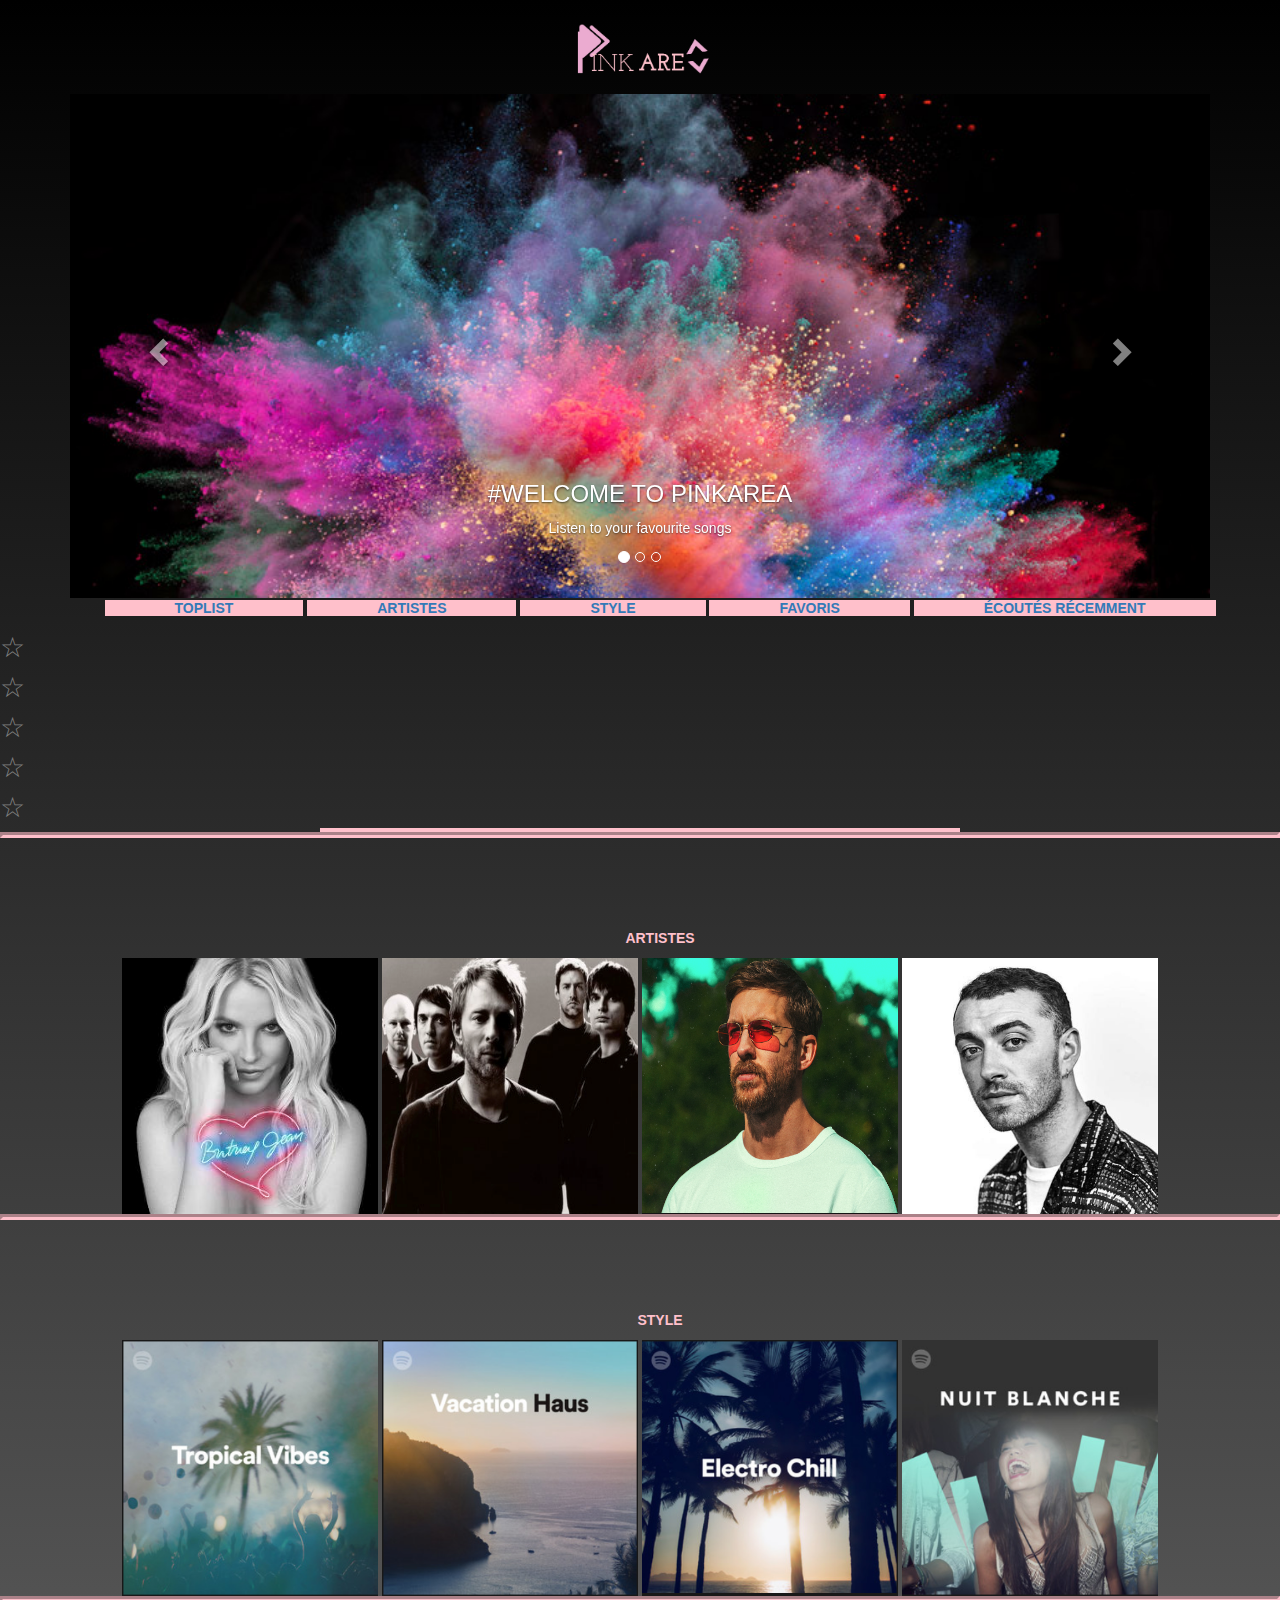
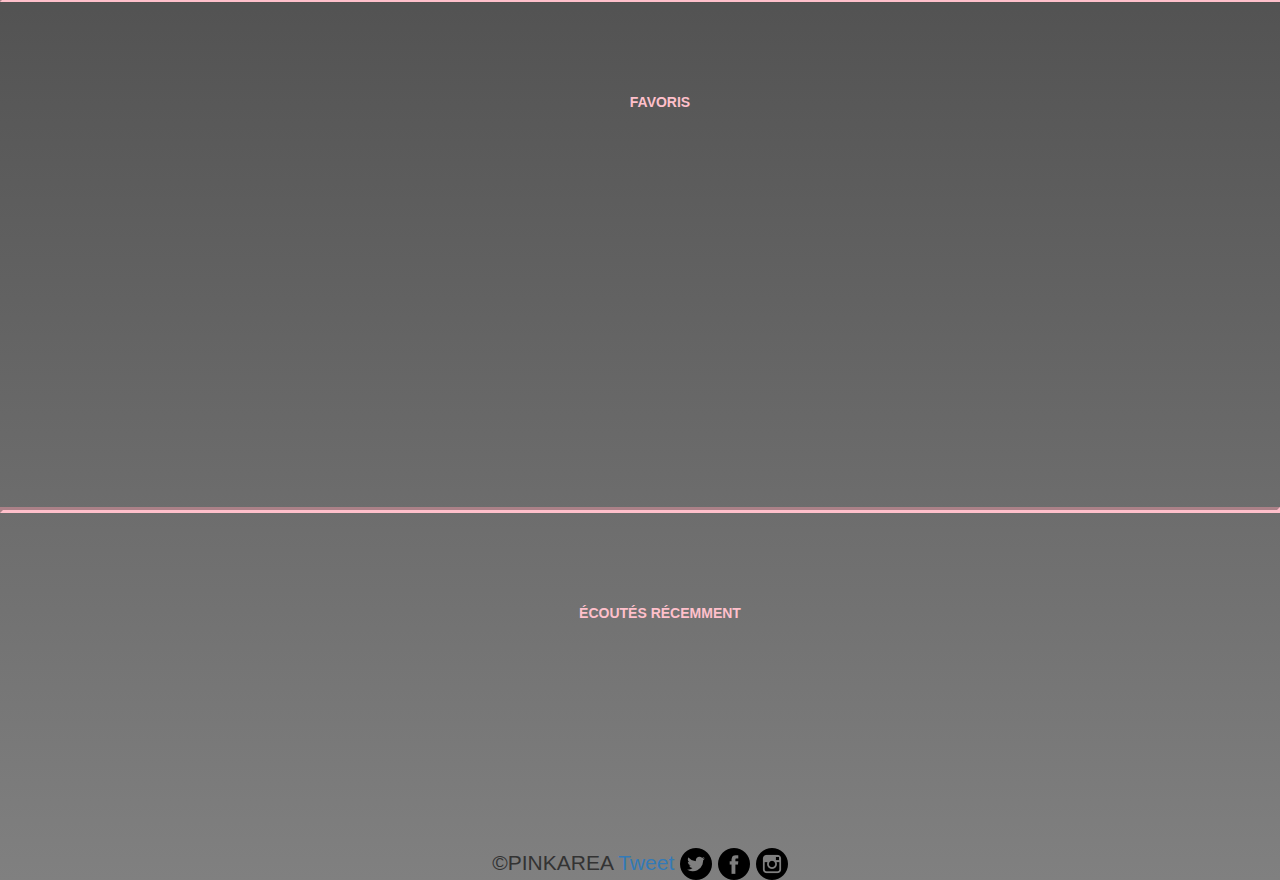
<file: index.html>
<!DOCTYPE html>
<html> <!-- DÉBUT DE PAGE -->
  <head>
    <script src="https://ajax.googleapis.com/ajax/libs/jquery/3.2.1/jquery.min.js"></script>
    <script src="script.js"></script>
    <link rel="stylesheet" href="https://maxcdn.bootstrapcdn.com/bootstrap/4.0.0-beta/css/bootstrap.min.css" integrity="sha384-/Y6pD6FV/Vv2HJnA6t+vslU6fwYXjCFtcEpHbNJ0lyAFsXTsjBbfaDjzALeQsN6M" crossorigin="anonymous">
    <link rel="stylesheet" href="style.css"/> <!--Ajout du fichier CSS -->

    <meta charset="utf-8" /> <!--Police -->
    <meta name="viewport" content="width=device-width, initial-scale=1">
    <link rel="stylesheet" href="https://maxcdn.bootstrapcdn.com/bootstrap/3.3.7/css/bootstrap.min.css">
    <script src="https://maxcdn.bootstrapcdn.com/bootstrap/3.3.7/js/bootstrap.min.js"></script> <!--carousel-->
  </head>

<body>
        <h1><img src="INK.png" class="logo" alt="logo"/></h1> <!--LOGO -->
                  <header>

                                <section>
                                    <div class="container">


  <!-- CAROUSEL-->

  <div id="myCarousel" class="carousel slide" data-ride="carousel">
    <!-- Indicators -->
    <ol class="carousel-indicators">
      <li data-target="#myCarousel" data-slide-to="0" class="active"></li>
      <li data-target="#myCarousel" data-slide-to="1"></li>
      <li data-target="#myCarousel" data-slide-to="2"></li>
    </ol>

    <!-- Wrapper for slides -->
    <div class="carousel-inner">

      <div class="item active">
        <img src="IMI.png" alt="Los Angeles" style="width:100%;">
        <div class="carousel-caption">
          <h3>#WELCOME TO PINKAREA</h3>
          <p>Listen to your favourite songs</p>
        </div>
      </div>

      <div class="item">
        <img src="IMI.png" alt="Chicago" style="width:100%;">
        <div class="carousel-caption">
          <h3>THE PINKVOTE</h3>
          <p>Votez pour vos artistes préférés</p>
        </div>
      </div>

      <div class="item">
        <img src="IMI.png" alt="New York" style="width:100%;">
        <div class="carousel-caption">
          <h3>PINK!</h3>
          <p>What About Us</p>
          <p>TITRE N°1</p>
        </div>
      </div>

    </div>

    <!-- Left and right controls -->
    <a class="left carousel-control" href="#myCarousel" data-slide="prev">
      <span class="glyphicon glyphicon-chevron-left"></span>
      <span class="sr-only">Previous</span>
    </a>
    <a class="right carousel-control" href="#myCarousel" data-slide="next">
      <span class="glyphicon glyphicon-chevron-right"></span>
      <span class="sr-only">Next</span>
    </a>
  </div>
</div>

         <ul id="menu_horizontal">  <!-- MENU HORIZONTAL AVEC LIENS VERS RUBRIQUES -->

            <li><a class="TOPLIST" href="#">TOPLIST</a></li>
            <li><a class="ARTISTES" href="#ARTISTES">ARTISTES</a></li>
            <li><a class="STYLE"href="#STYLE">STYLE</a></li>
            <li><a class="FAVORIS"href="#FAVORIS">FAVORIS</a></li>
            <li><a class="ÉCOUTÉS RÉCEMMENT"href="#ÉCOUTÉSRÉCEMMENT">ÉCOUTÉS RÉCEMMENT</a></li>

          </ul>

<header/>


<!-- NOTATION ÉTOILES -->
<div class="rating"><!--
--><a href="#5" title="Donner 5 étoiles">☆</a><!--
--><a href="#4" title="Donner 4 étoiles">☆</a><!--
--><a href="#3" title="Donner 3 étoiles">☆</a><!--
--><a href="#2" title="Donner 2 étoiles">☆</a><!--
--><a href="#1" title="Donner 1 étoile">☆</a>
</div>




<!-- CORPS DU SITE AVEC RUBRIQUES -->
  <!-- 1 -->
          <ul id="TOPLIST">
          </ul>
  <!-- 2 -->
                  <ul id="ARTISTES">
                  </ul>
                  <br/>
                  <br/>
                  <br/>
                  <br/>

          <ul>ARTISTES</ul>
          <center>
                  <a href="https://open.spotify.com/artist/26dSoYclwsYLMAKD3tpOr4"target="_blank"><img src="brit.png" style="width:256px; height:256px"/></a>
                  <a href="https://open.spotify.com/artist/4Z8W4fKeB5YxbusRsdQVPb"target="_blank"><img src="rad.png" style="width:256px; height:256px"/></a>
                  <a href="https://open.spotify.com/artist/7CajNmpbOovFoOoasH2HaY"target="_blank"><img src="cal.png" style="width:256px; height:256px"/></a>
                  <a href="https://open.spotify.com/artist/2wY79sveU1sp5g7SokKOiI"target="_blank"><img src="sam.png" style="width:256px; height:256px"/></a>
          </center>

  <!-- 3-->
                  <ul id="STYLE">
                  </ul>
                  <br/>
                  <br/>
                  <br/>
                  <br/>

          <ul>STYLE</ul>
          <center>
                  <a href="https://open.spotify.com/user/spotify/playlist/37i9dQZF1DX6RA5ZrA5a23"target="_blank"><img src="trop.png" style="width:256px; height:256px"/></a>
                  <a href="https://open.spotify.com/user/spotify/playlist/37i9dQZF1DWT8fmnlYTQW3"target="_blank"><img src="vac.png" style="width:256px; height:256px"/></a>
                  <a href="https://open.spotify.com/user/spotify/playlist/37i9dQZF1DX9ND1QF5hZNF"target="_blank"><img src="elec.png" style="width:256px; height:256px"/></a>
                  <a href="https://open.spotify.com/user/spotify/playlist/37i9dQZF1DXa4YHmLP4LeE"target="_blank"><img src="NB.png" style="width:256px; height:256px"/></a>
          </center>

  <!-- 4 -->
                  <ul id="FAVORIS">
                  </ul>
                  <br/>
                  <br/>
                  <br/>
                  <br/>

          <ul>FAVORIS</ul>
                  <iframe src="https://open.spotify.com/embed?uri=spotify:artist:2wY79sveU1sp5g7SokKOiI" width="315" height="380" frameborder="0" allowtransparency="true"></iframe>
                  <iframe src="https://open.spotify.com/embed?uri=spotify:artist:0QHgL1lAIqAw0HtD7YldmP" width="315" height="380" frameborder="0" allowtransparency="true"></iframe>
                  <iframe src="https://open.spotify.com/embed?uri=spotify:artist:4Z8W4fKeB5YxbusRsdQVPb" width="315" height="380" frameborder="0" allowtransparency="true"></iframe>
                  <iframe src="https://open.spotify.com/embed?uri=spotify:artist:1KCSPY1glIKqW2TotWuXOR" width="315" height="380" frameborder="0" allowtransparency="true"></iframe>

<!-- 5 -->
                  <ul id="ÉCOUTÉSRÉCEMMENT">
                  </ul>
                  <br/>
                  <br/>
                  <br/>
                  <br/>

         <ul>ÉCOUTÉS RÉCEMMENT</ul>
                  <iframe src="https://open.spotify.com/embed?uri=spotify:artist:2wY79sveU1sp5g7SokKOiI" width="315" height="150" frameborder="0" allowtransparency="true"></iframe>
                  <iframe src="https://open.spotify.com/embed?uri=spotify:artist:0QHgL1lAIqAw0HtD7YldmP" width="315" height="150" frameborder="0" allowtransparency="true"></iframe>
                  <iframe src="https://open.spotify.com/embed/artist/7CajNmpbOovFoOoasH2HaY" width="315" height="150" frameborder="0" allowtransparency="true"></iframe>
                  <iframe src="https://open.spotify.com/embed/artist/26dSoYclwsYLMAKD3tpOr4" width="315" height="150" frameborder="0" allowtransparency="true"></iframe>
                  <br/>
                  <br/>
                  <br/>
                  <br/>


</body>
      <footer> ©PINKAREA  <!-- PIED DE PAGE -->
          <a href="http://twitter.com/share" class="twitter-share-button"data-count="vertical" data-via="http://twitter.com/spotify">Tweet</a>
          <script type="text/javascript" src="http://platform.twitter.com/widgets.js"></script>
          <a href="https://twitter.com/spotify"target="_blank"><img src="twitter.png" /></a>
          <a href="https://www.facebook.com/Spotify"target="_blank"><img src="fb.png" /></a>
          <a href="https://www.instagram.com/spotify/?hl=fr"target="_blank"><img src="insta.png" /></a>
</footer>
</html> <!-- FIN DE PAGE -->
</file>
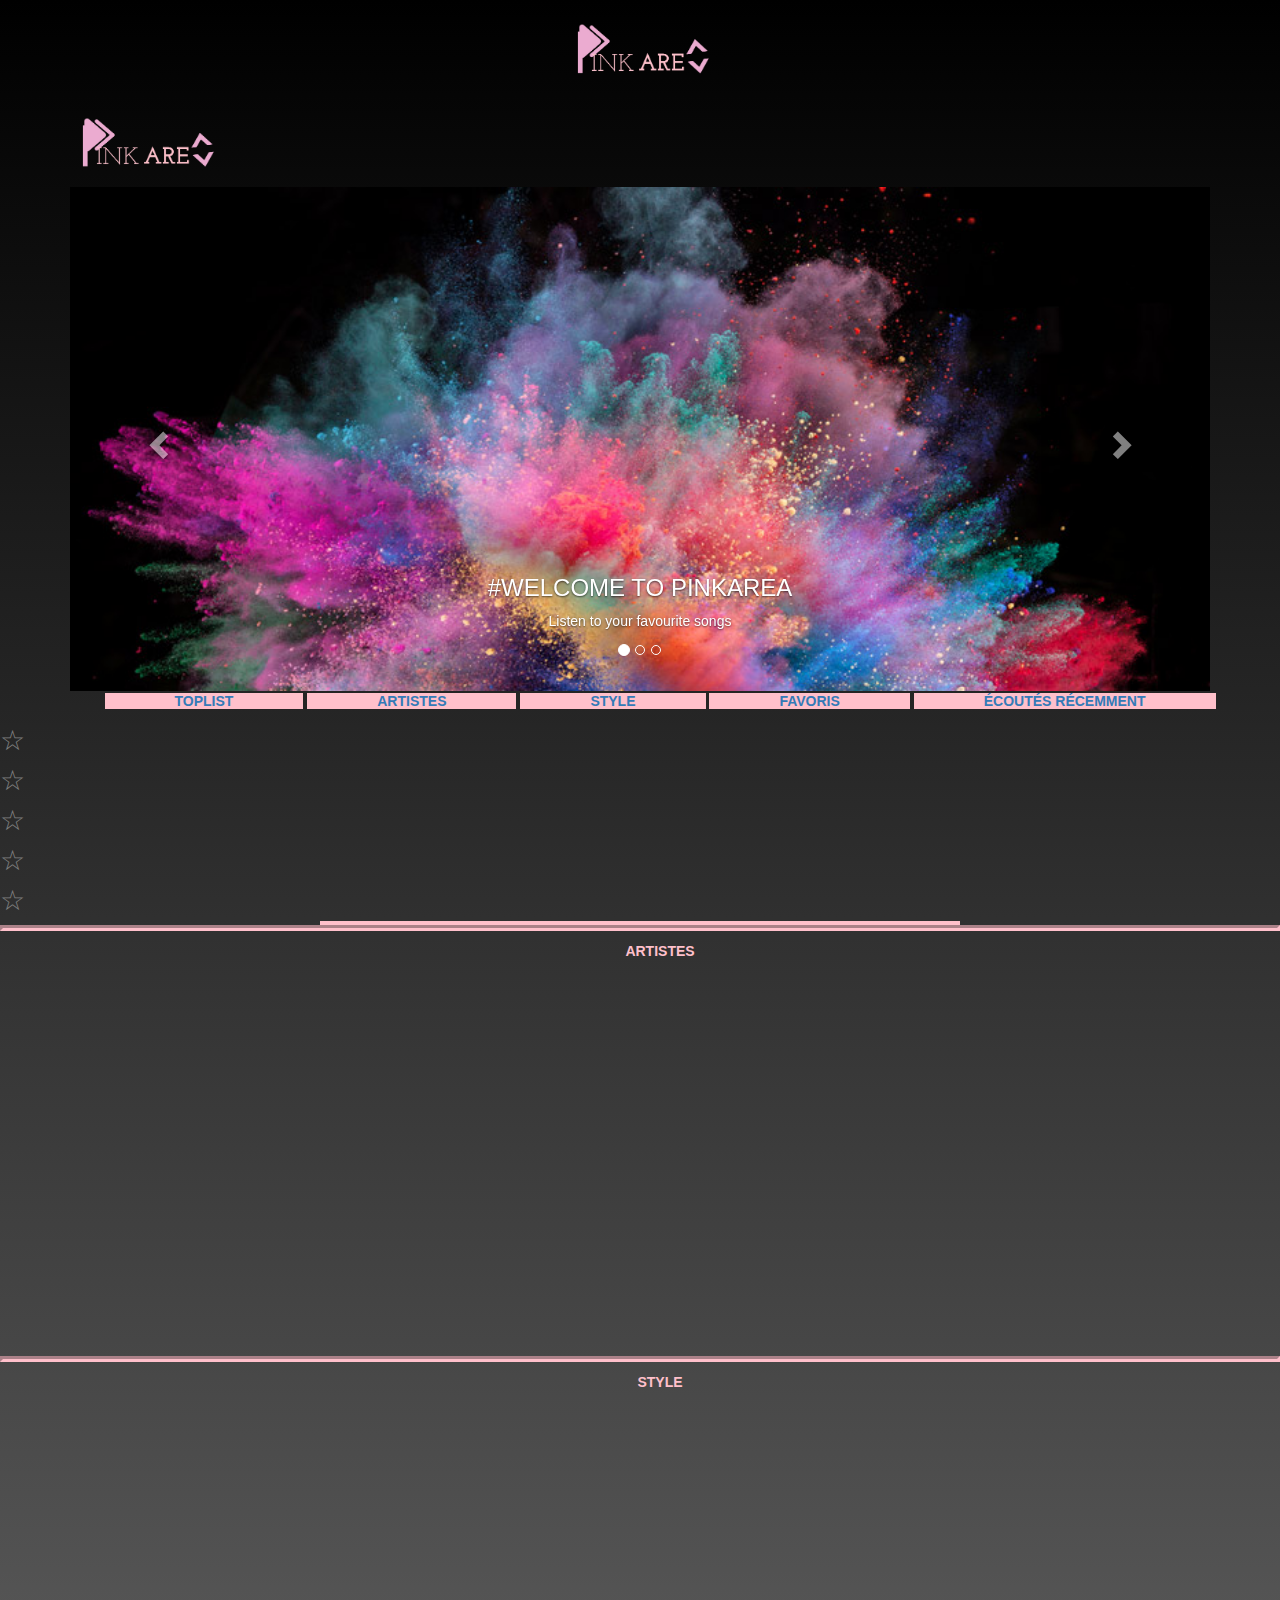
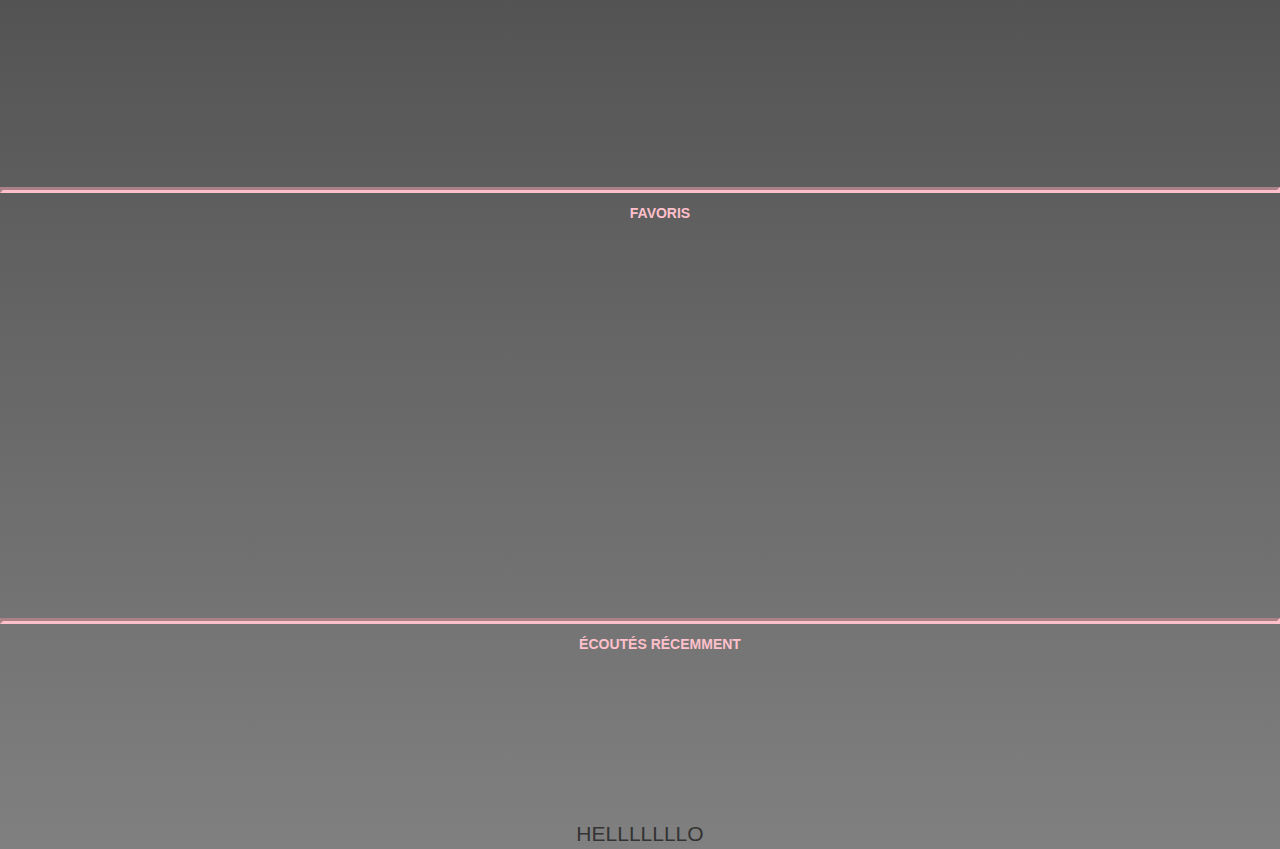
<file: codecamp.html>
<!DOCTYPE html>
<html>
  <head>
    <script src="https://ajax.googleapis.com/ajax/libs/jquery/3.2.1/jquery.min.js"></script>
    <script src="script.js"></script>
    <link rel="stylesheet" href="https://maxcdn.bootstrapcdn.com/bootstrap/4.0.0-beta/css/bootstrap.min.css" integrity="sha384-/Y6pD6FV/Vv2HJnA6t+vslU6fwYXjCFtcEpHbNJ0lyAFsXTsjBbfaDjzALeQsN6M" crossorigin="anonymous">
    <link rel="stylesheet" href="style.css"/> <!--Ajout du fichier CSS -->

    <meta charset="utf-8" /> <!--Police -->
    <meta name="viewport" content="width=device-width, initial-scale=1">
    <link rel="stylesheet" href="https://maxcdn.bootstrapcdn.com/bootstrap/3.3.7/css/bootstrap.min.css">
    <script src="https://maxcdn.bootstrapcdn.com/bootstrap/3.3.7/js/bootstrap.min.js"></script> <!--carousel-->
  </head>

<body>
        <h1><img src="INK.png" class="logo" alt="logo"/></h1> <!--logo -->
                  <header>

                                <section>
                                    <div class="container">


              <h2><img src="INK.png" class="logo"/></h2>

  <div id="myCarousel" class="carousel slide" data-ride="carousel">
    <!-- Indicators -->
    <ol class="carousel-indicators">
      <li data-target="#myCarousel" data-slide-to="0" class="active"></li>
      <li data-target="#myCarousel" data-slide-to="1"></li>
      <li data-target="#myCarousel" data-slide-to="2"></li>
    </ol>

    <!-- Wrapper for slides -->
    <div class="carousel-inner">

      <div class="item active">
        <img src="IMI.png" alt="Los Angeles" style="width:100%;">
        <div class="carousel-caption">
          <h3>#WELCOME TO PINKAREA</h3>
          <p>Listen to your favourite songs</p>
        </div>
      </div>

      <div class="item">
        <img src="IMI.png" alt="Chicago" style="width:100%;">
        <div class="carousel-caption">
          <h3>THE PINKVOTE</h3>
          <p>Votez pour vos artistes préférés</p>
        </div>
      </div>

      <div class="item">
        <img src="IMI.png" alt="New York" style="width:100%;">
        <div class="carousel-caption">
          <h3>PINK!</h3>
          <p>What About Us</p>
          <p>TITRE N°1</p>
        </div>
      </div>

    </div>

    <!-- Left and right controls -->
    <a class="left carousel-control" href="#myCarousel" data-slide="prev">
      <span class="glyphicon glyphicon-chevron-left"></span>
      <span class="sr-only">Previous</span>
    </a>
    <a class="right carousel-control" href="#myCarousel" data-slide="next">
      <span class="glyphicon glyphicon-chevron-right"></span>
      <span class="sr-only">Next</span>
    </a>
  </div>
</div>

         <ul id="menu_horizontal">

            <li><a class="TOPLIST" href="#">TOPLIST</a></li>
            <li><a class="ARTISTES" href="#ARTISTES">ARTISTES</a></li>
            <li><a class="STYLE"href="#STYLE">STYLE</a></li>
            <li><a class="FAVORIS"href="#FAVORIS">FAVORIS</a></li>
            <li><a class="ÉCOUTÉS RÉCEMMENT"href="#ÉCOUTÉSRÉCEMMENT">ÉCOUTÉS RÉCEMMENT</a></li>

          </ul>

<header/>



<div class="rating"><!--
--><a href="#5" title="Donner 5 étoiles">☆</a><!--
--><a href="#4" title="Donner 4 étoiles">☆</a><!--
--><a href="#3" title="Donner 3 étoiles">☆</a><!--
--><a href="#2" title="Donner 2 étoiles">☆</a><!--
--><a href="#1" title="Donner 1 étoile">☆</a>
</div>





          <ul id="TOPLIST">
          </ul>

                  <ul id="ARTISTES">
                  </ul>

          <ul>ARTISTES</ul>
                  <iframe src="https://open.spotify.com/embed/artist/4Z8W4fKeB5YxbusRsdQVPb" width="315" height="380" frameborder="0" allowtransparency="true"></iframe>
                  <iframe src="https://open.spotify.com/embed/artist/4gL09KXlpi9W3wcoyAM15P" width="315" height="380" frameborder="0" allowtransparency="true"></iframe>
                  <iframe src="https://open.spotify.com/embed/artist/7CajNmpbOovFoOoasH2HaY" width="315" height="380" frameborder="0" allowtransparency="true"></iframe>
                  <iframe src="https://open.spotify.com/embed/artist/26dSoYclwsYLMAKD3tpOr4" width="315" height="380" frameborder="0" allowtransparency="true"></iframe>

                  <ul id="STYLE">
                  </ul>

          <ul>STYLE</ul>
                  <iframe src="https://open.spotify.com/embed/user/spotify/playlist/37i9dQZF1DWU0ScTcjJBdj" width="300" height="380" frameborder="0" allowtransparency="true"></iframe>
                  <iframe src="https://open.spotify.com/embed?uri=spotify:artist:0QHgL1lAIqAw0HtD7YldmP" width="300" height="380" frameborder="0" allowtransparency="true"></iframe>

                  <ul id="FAVORIS">
                  </ul>

          <ul>FAVORIS</ul>
                  <iframe src="https://open.spotify.com/embed?uri=spotify:artist:2wY79sveU1sp5g7SokKOiI" width="300" height="380" frameborder="0" allowtransparency="true"></iframe>
                  <iframe src="https://open.spotify.com/embed?uri=spotify:artist:0QHgL1lAIqAw0HtD7YldmP" width="300" height="380" frameborder="0" allowtransparency="true"></iframe>

                  <ul id="ÉCOUTÉSRÉCEMMENT">
                  </ul>

         <ul>ÉCOUTÉS RÉCEMMENT</ul>
                  <iframe src="https://open.spotify.com/embed?uri=spotify:artist:2wY79sveU1sp5g7SokKOiI" width="300" height="150" frameborder="0" allowtransparency="true"></iframe>
                  <iframe src="https://open.spotify.com/embed?uri=spotify:artist:0QHgL1lAIqAw0HtD7YldmP" width="300" height="150" frameborder="0" allowtransparency="true"></iframe>



</body>
<footer> HELLLLLLLO </footer>
</html>
</file>
<file: style.css>
h1
{
  color: pink;
  text-align: center;
  font-size: 200%;
}
.logo
{
  width: 150px; /* taille logo */
}

body
{
  background: linear-gradient(black, grey); /* couleur fond */
  color: white;
}

ul#menu_horizontal li {
  display :inline;
  padding: 0 5.0em;
  background-color: pink; /*couleur case menu horizontal */
  width: 500px;
}
a#menu_horizontal {

  list-style-type: none;
  display: flex;
  justify-content: center;
  margin-right: 40px;
  border-top: 3px solid black;
  border-right: 3px solid black;

}

 #menu_horizontal > li > a:visited {
color: black;  /* couleur liens menu horizontal aprés clic */
}
  a:hover, a:focus, a:active{
    color:white;
  }


ul {
  text-align: center;
  list-style-type: none;
  font-weight: bolder;
  color: pink; /* concerne les rubriques sur la page */
}

.rating a { /* NOTATION ÉTOILES COULEURS */
  color: grey;
  text-decoration:  none;
  font-size:  2em;
  transition: color .4s;
}

.rating a:hover,
.rating a:focus {
  color: pink;
  cursor: pointer;
}

.rating a:hover ~ a,
.rating a:focus ~ a {
  color: purple;
}

.rating a {
  float: center;
  display: flex;
  justify-content: space-between;
  align-items: center;
}


ul#ARTISTES {
  border: 3px pink inset;
}
ul#TOPLIST {    /* CADRE TOPLIST */
    display: flex;
    flex-direction: column;
    align-items: center;
    width: 50%;
    align-content: center;
    margin: auto;
    border: 2px solid;
    -webkit-padding-start: 0px;
    font-size: large;
}
ul#STYLE {
  border: 3px pink inset;
  font-size: large;

}
ul#STYLE > img {
  width: 50px;
  height: 50px;
}
ul#FAVORIS {
  border: 3px pink inset;
}
ul#ÉCOUTÉSRÉCEMMENT {
  border: 3px pink inset;
}
footer {
  text-align: center;
  font-size: 150%  /* pied de page */
}
</file>
